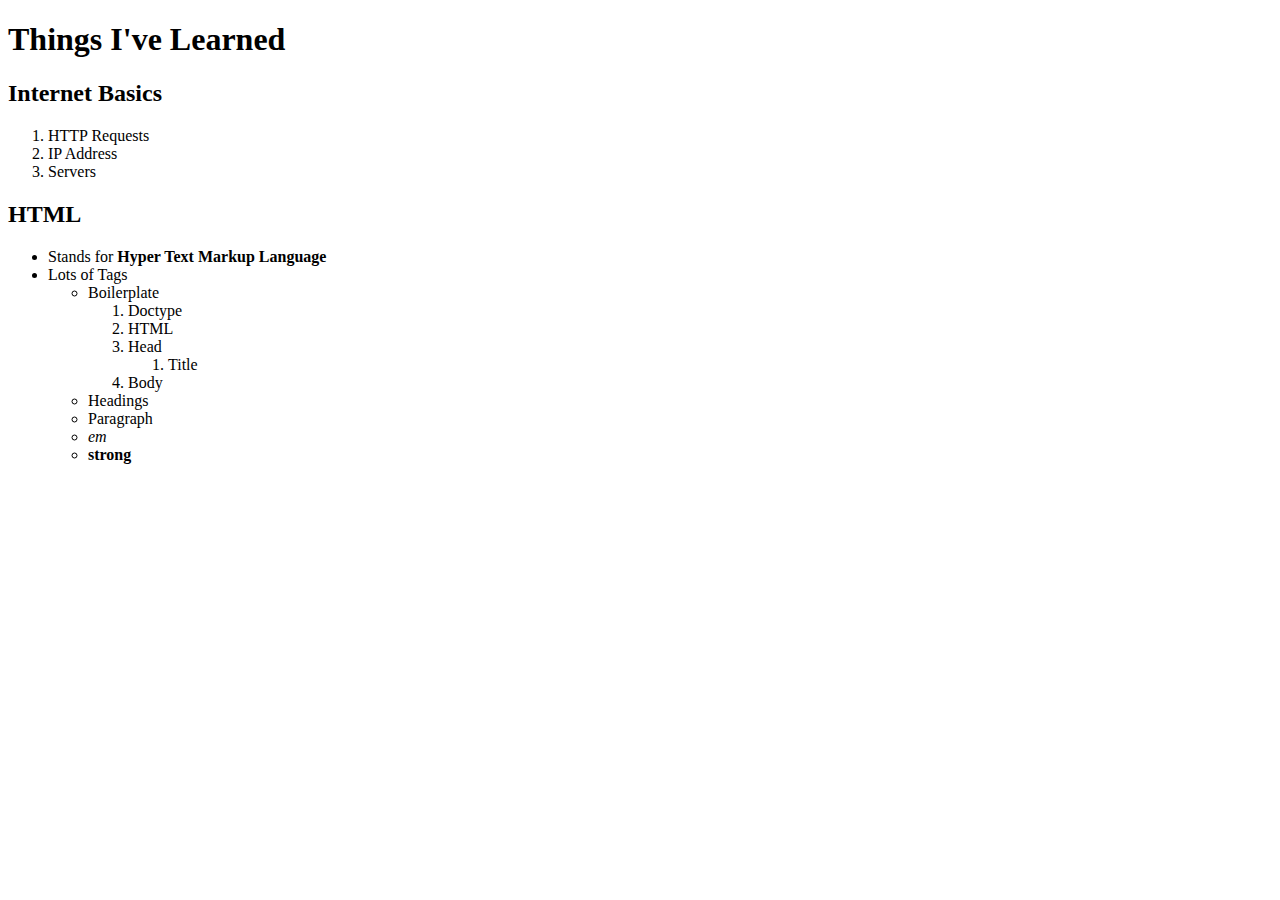
<file: Section003/ListAssignment/index.html>
<!DOCTYPE html>
<html lang="en">
<head>
    <meta charset="UTF-8">
    <meta name="viewport" content="width=device-width, initial-scale=1.0">
    <title>Things I've Learned</title>
</head>
<body>
    <h1>Things I've Learned</h1>
    <h2>Internet Basics</h2>
    <ol>
        <li>HTTP Requests</li>
        <li>IP Address</li>
        <li>Servers</li>
    </ol>
    <h2>HTML</h2>
    <ul>
        <li>Stands for <strong>Hyper Text Markup Language</strong></li>
        <li>Lots of Tags
            <ul>
                <li>Boilerplate
                    <ol>
                        <li>Doctype</li>
                        <li>HTML</li>
                        <li>Head
                            <ol>
                                <li>Title</li>
                            </ol>
                        </li>
                        <li>Body</li>
                    </ol>
                </li>
                <li>Headings</li>
                <li>Paragraph</li>
                <li><em>em</em></li>
                <li><strong>strong</strong></li>
            </ul>
        </li>
    </ul>
</body>
</html>
</file>
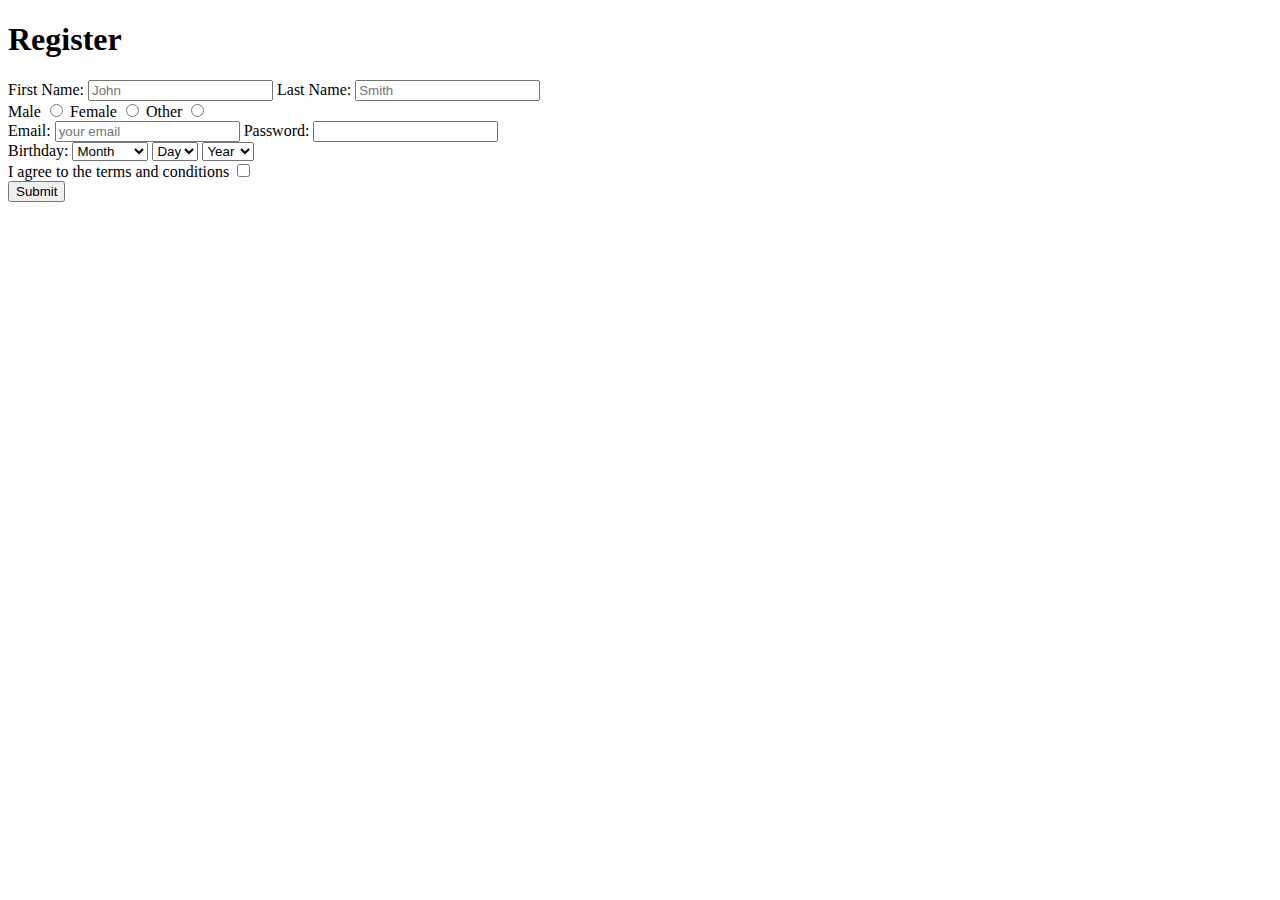
<file: Section004/FormExercise/register.html>
<!DOCTYPE html>
<html lang="en">

<head>
    <meta charset="UTF-8">
    <meta name="viewport" content="width=`, initial-scale=1.0">
    <title>Registration Form</title>
</head>

<body>
    <h1>Register</h1>
    <form>
        <div>
            <label for="first">First Name:</label>
            <input id="first" name="first" type="text" placeholder="John" required>
            <label for="last">Last Name:</label>
            <input id="last" name="first" type="text" placeholder="Smith" required>
        </div>
        <div>
            <label for="male">Male</label>
            <input id="male" name="gender" type="radio" value="Male" required>
            <label for="female">Female</label>
            <input id="female" name="gender" type="radio" value="Female" required>
            <label for="other">Other</label>
            <input id="other" name="gender" type="radio" value="Other" required>
        </div>
        <div>
            <label for="email">Email:</label>
            <input type="email" id="email" name="email" placeholder="your email" required>
            <label for="password">Password:</label>
            <input type="password" id="password" name="password" pattern=".{5,10}" title="5 to 10 characters" required>
        </div>
        <div>
            Birthday:
            <select name="month">
                <option value="Month" required>Month</option>
                <option value="Jan" required>January</option>
                <option value="Feb" required>February</option>
                <option value="Mar" required>March</option>
            </select>
            <select name="day">
                <option value="Day" required>Day</option>
                <option value="1" required>1</option>
                <option value="2" required>2</option>
                <option value="3" required>3</option>
            </select>
            <select name="year">
                <option value="Year" required>Year</option>
                <option value="2020" required>2020</option>
                <option value="2010" required>2010</option>
                <option value="2000" required>2000</option>
            </select>
        </div>
        <div>
            <label for="terms">I agree to the terms and conditions</label>
            <input id="terms" name="terms" type="checkbox" required>
        </div>
        <input type="submit">
    </form>
</body>

</html>
</file>
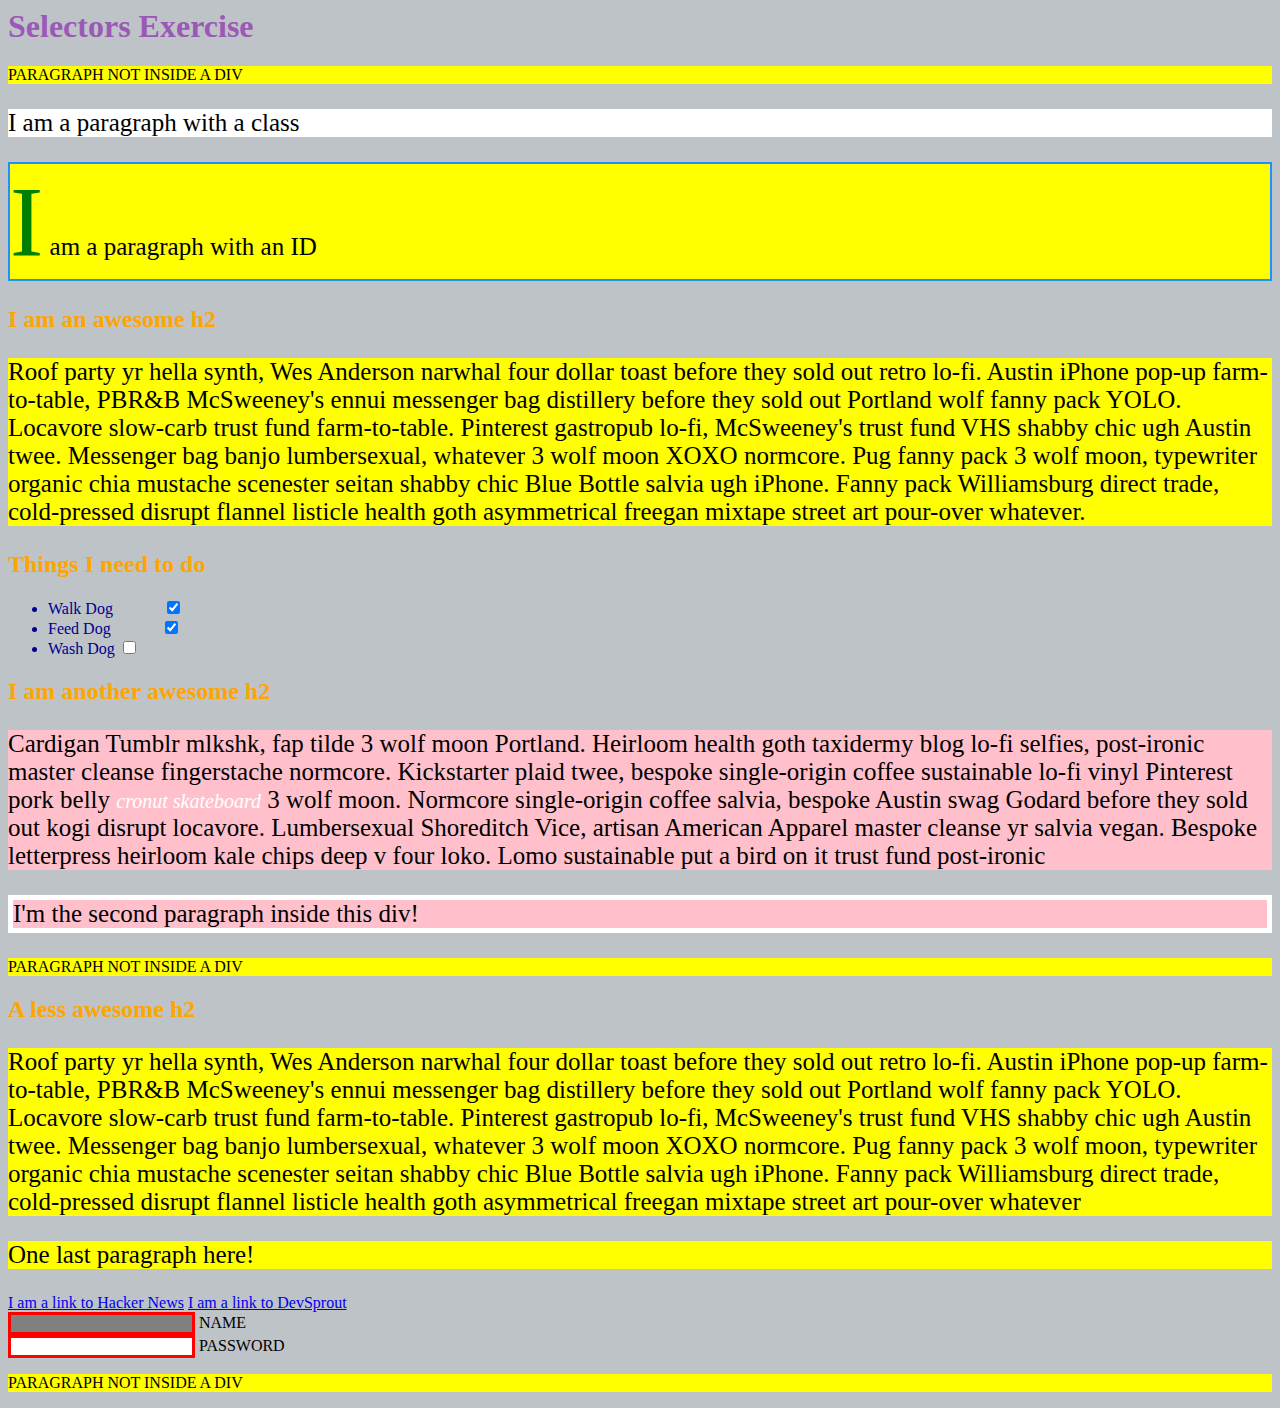
<file: Section005/SelectorExercise/selectorsExercise.html>
<html>
<head>
  <meta charset="UTF-8">
  <title>Selectors Exercise</title>
  <link rel="stylesheet" type="text/css" href="selectors.css">
</head>
<body>
  <h1>Selectors Exercise</h1>

<p>PARAGRAPH NOT INSIDE A DIV</p>

<div>
  <p class="hello">I am a paragraph with a class</p>
  <p id="special">I am a paragraph with an ID</p>

  <h2>I am an awesome h2</h2>
  
  
  <p>Roof party yr hella synth, Wes Anderson narwhal four dollar toast before they sold out retro lo-fi. Austin iPhone pop-up farm-to-table, PBR&B McSweeney's ennui messenger bag distillery before they sold out Portland wolf fanny pack YOLO. Locavore slow-carb trust fund farm-to-table. Pinterest gastropub lo-fi, McSweeney's trust fund VHS shabby chic ugh Austin twee. Messenger bag banjo lumbersexual, whatever 3 wolf moon XOXO normcore. Pug fanny pack 3 wolf moon, typewriter organic chia mustache scenester seitan shabby chic Blue Bottle salvia ugh iPhone. Fanny pack Williamsburg direct trade, cold-pressed disrupt flannel listicle health goth asymmetrical freegan mixtape street art pour-over whatever.</p>

</div>

<div>
  <h2>Things I need to do</h2>

  <ul>
    <li>Walk Dog <input type="checkbox" checked> </li>
    <li>Feed Dog <input type="checkbox" checked> </li>
    <li>Wash Dog <input type="checkbox"></li>
  </ul>
</div>

<div>
  <h2>I am another awesome h2</h2>

  <p>Cardigan Tumblr mlkshk, fap tilde 3 wolf moon Portland. Heirloom health goth taxidermy blog lo-fi selfies, post-ironic master cleanse fingerstache normcore. Kickstarter plaid twee, bespoke single-origin coffee sustainable lo-fi vinyl Pinterest pork belly <em>cronut skateboard</em> 3 wolf moon. Normcore single-origin coffee salvia, bespoke Austin swag Godard before they sold out kogi disrupt locavore. Lumbersexual Shoreditch Vice, artisan American Apparel master cleanse yr salvia vegan. Bespoke letterpress heirloom kale chips deep v four loko. Lomo sustainable put a bird on it trust fund post-ironic</p>

  <p>I'm the second paragraph inside this div!</p>
</div>

<p>PARAGRAPH NOT INSIDE A DIV</p>


<div>
  <h2>A less awesome h2</h2>

  <p>Roof party yr hella synth, Wes Anderson narwhal four dollar toast before they sold out retro lo-fi. Austin iPhone pop-up farm-to-table, PBR&B McSweeney's ennui messenger bag distillery before they sold out Portland wolf fanny pack YOLO. Locavore slow-carb trust fund farm-to-table. Pinterest gastropub lo-fi, McSweeney's trust fund VHS shabby chic ugh Austin twee. Messenger bag banjo lumbersexual, whatever 3 wolf moon XOXO normcore. Pug fanny pack 3 wolf moon, typewriter organic chia mustache scenester seitan shabby chic Blue Bottle salvia ugh iPhone. Fanny pack Williamsburg direct trade, cold-pressed disrupt flannel listicle health goth asymmetrical freegan mixtape street art pour-over whatever</p>

  <p>One last paragraph here!</p>

  <a href="https://news.ycombinator.com/">I am a link to Hacker News</a>
  <a href="https://www.devsprout.io">I am a link to DevSprout</a>
  <br>

  <input type="text" name="name" /><label> Name</label><br/>
  <input type="password" name="password" /><label> Password</label><br/>

</div>

<p>PARAGRAPH NOT INSIDE A DIV</p>

</body>
</html>
</file>
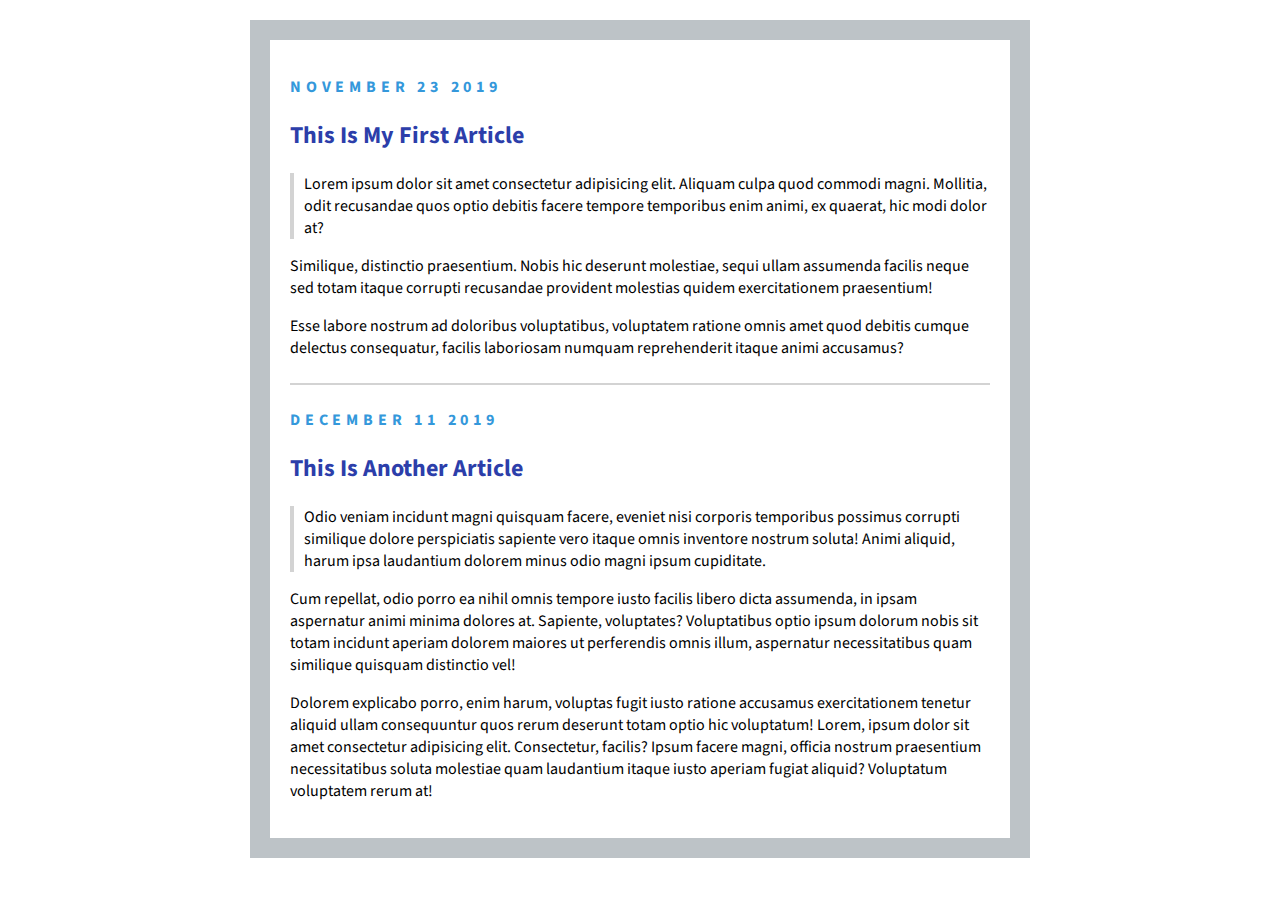
<file: Section006/Blog/blog.html>
<!DOCTYPE html>
<html lang="en">

<head>
    <title>Blog</title>
    <link rel="stylesheet" href="blog.css">
    <link href="https://fonts.googleapis.com/css?family=Source+Sans+Pro:400,700&display=swap" rel="stylesheet">
</head>

<body>
    <div>
    <h3>November 23 2019</h3>
    <h2>This is my first article</h2>
    <p>Lorem ipsum dolor sit amet consectetur adipisicing elit. Aliquam culpa quod commodi magni.
        Mollitia, odit recusandae quos optio debitis facere tempore temporibus enim animi,
        ex quaerat, hic modi dolor at?</p>
    <p>Similique, distinctio praesentium. Nobis hic deserunt molestiae,
        sequi ullam assumenda facilis neque sed totam itaque corrupti recusandae
        provident molestias quidem exercitationem praesentium!</p>
    <p>Esse labore nostrum ad doloribus voluptatibus, voluptatem ratione
        omnis amet quod debitis cumque delectus consequatur, facilis laboriosam
        numquam reprehenderit itaque animi accusamus?</p>
    </div>
    <hr>
    <div>
    <h3>December 11 2019</h3>
    <h2>This is another article</h2>
    <p>Odio veniam incidunt magni
        quisquam facere, eveniet nisi corporis temporibus possimus corrupti similique dolore
        perspiciatis sapiente vero itaque omnis inventore nostrum soluta!
        Animi aliquid, harum ipsa laudantium dolorem minus odio magni ipsum cupiditate.</p>
    <p>Cum repellat,
        odio porro ea nihil omnis tempore iusto facilis libero dicta assumenda,
        in ipsam aspernatur animi minima dolores at. Sapiente, voluptates?
        Voluptatibus optio ipsum dolorum nobis sit totam incidunt aperiam
        dolorem maiores ut perferendis omnis illum, aspernatur necessitatibus
        quam similique quisquam distinctio vel!</p>
    <p>Dolorem
        explicabo porro, enim harum, voluptas fugit iusto ratione accusamus
        exercitationem tenetur aliquid ullam consequuntur quos rerum deserunt
        totam optio hic voluptatum! Lorem, ipsum dolor sit amet consectetur
        adipisicing elit. Consectetur, facilis? Ipsum facere magni, officia
        nostrum praesentium necessitatibus soluta molestiae quam laudantium
        itaque iusto aperiam fugiat aliquid? Voluptatum voluptatem rerum at!</p>
    </div>
</body>

</html>
</file>
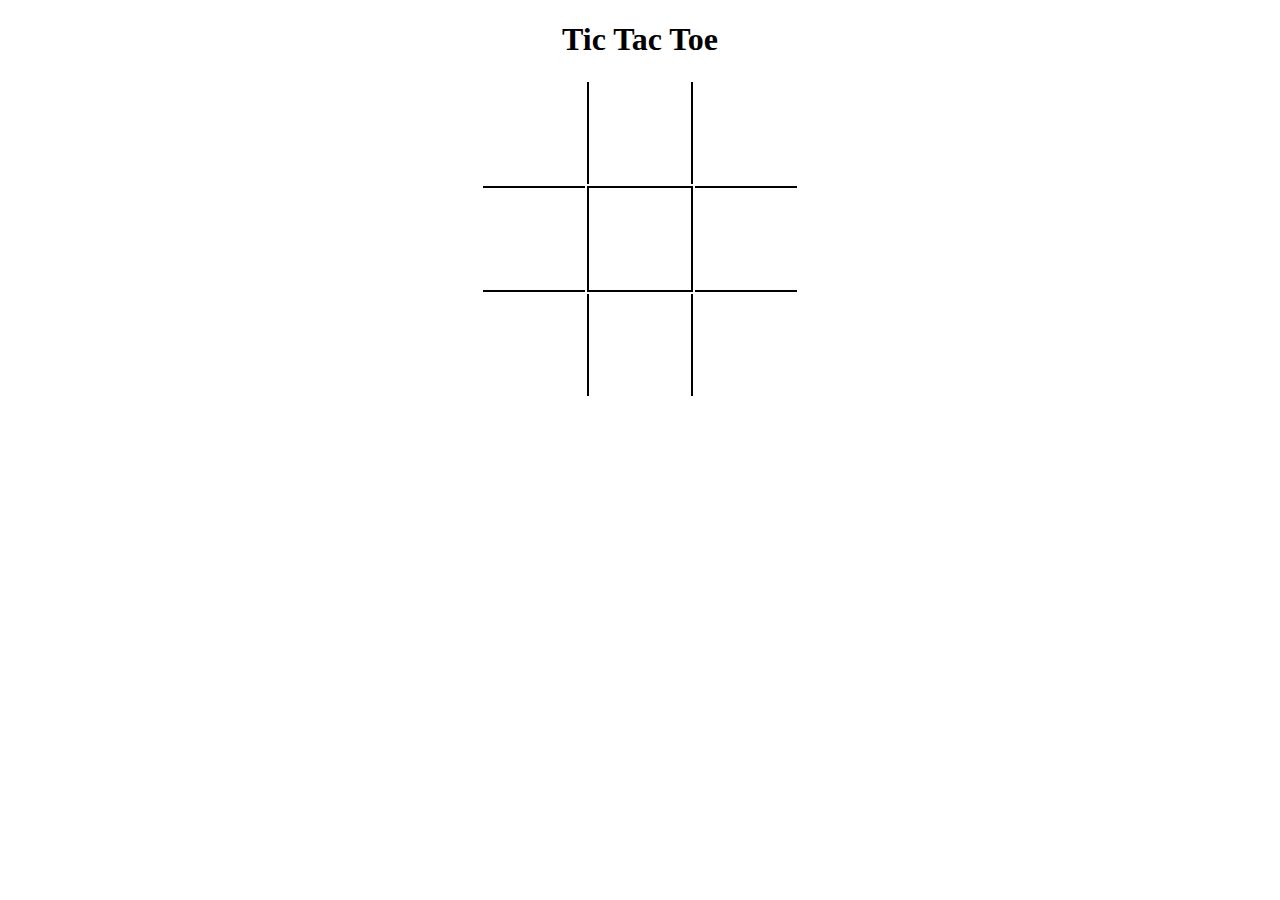
<file: Section006/TicTacToe/board.html>
<!DOCTYPE html>

<head>
    <title>Tic Tac Toe</title>
    <link rel="stylesheet" href="board.css">
</head>

<body>
    <h1>Tic Tac Toe</h1>

    <table>
        <tr>
            <td></td>
            <td class="vertical"></td>
            <td></td>
        </tr>
            <td class="horizontal"></td>
            <td class="vertical horizontal"></td>
            <td class="horizontal"></td>
        <tr>
            <td></td>
            <td class="vertical"></td>
            <td></td>
        </tr>
    </table>
</body>

</html>
</file>
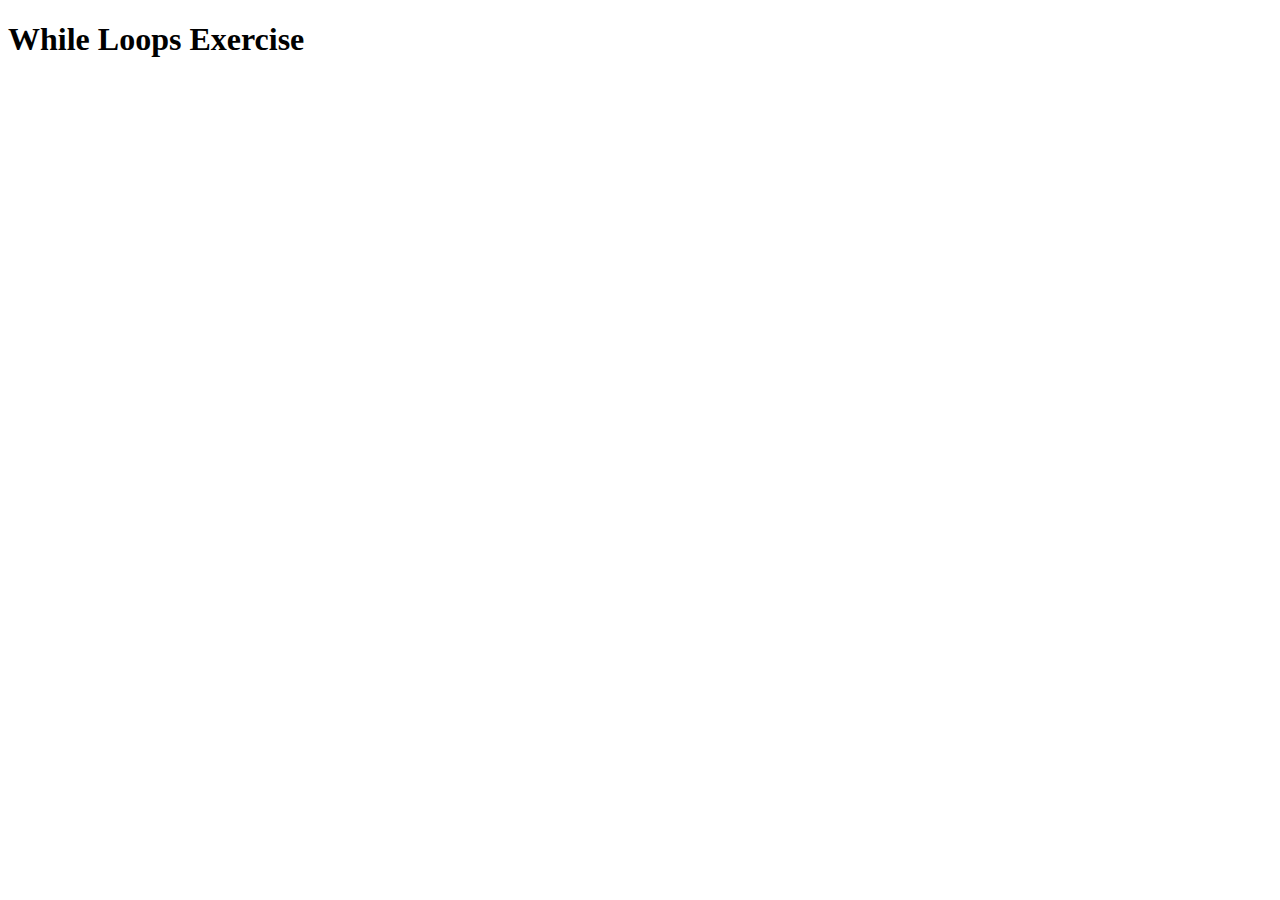
<file: Section011/WhileLoops/while.html>
<!DOCTYPE html>
<html lang="en">
<head>
    <meta charset="UTF-8">
    <meta name="viewport" content="width=device-width, initial-scale=1.0">
    <title>While Loops Exercise</title>
    <script src="while.js"></script>
</head>
<body>
    <h1>While Loops Exercise</h1>
</body>
</html>
</file>
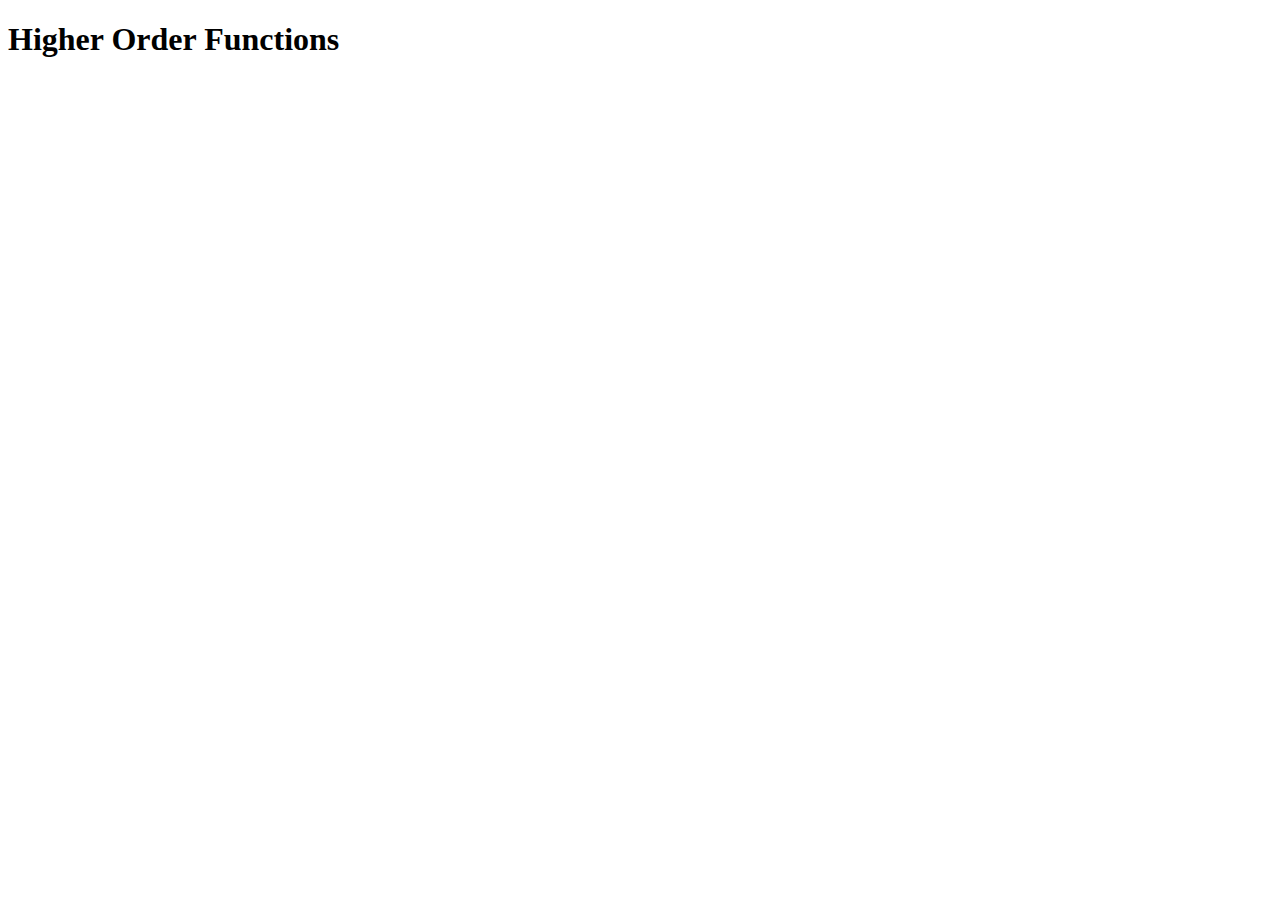
<file: Section012/HigherOrderFunctions/hof.html>
<!DOCTYPE html>
<html lang="en">
<head>
    <meta charset="UTF-8">
    <meta name="viewport" content="width=device-width, initial-scale=1.0">
    <title>Higher Order Functions</title>
    <script src="hof.js"></script>
</head>
<body>
    <h1>Higher Order Functions</h1>
</body>
</html>
</file>
<file: Section005/SelectorExercise/selectors.css>
/* Style the HTML elements according to the following instructions. 
DO NOT ALTER THE EXISTING HTML TO DO THIS.  WRITE ONLY CSS!

/* Give the <body> element a background of #bdc3c7*/
body {
    background-color: #bdc3c7;
}

/* Make the <h1> element #9b59b6*/
h1 {
    color: #9b59b6;
}

/* Make all <h2> elements orange */
h2 {
    color: orange;
}

/* Make all <li> elements blue(pick your own hexadecimal blue)*/ 
li {
    color: darkblue;
}

/*Change the background on every paragraph to be yellow*/
p {
    background-color: yellow;
}

/*Make all inputs have a 3px red border*/
input {
    border-width: 3px;
    border-color: red;
    border-style: solid;
}

/* Give everything with the class 'hello' a white background*/
.hello {
    background-color: white;
}

/* Give the element with id 'special' a 2px solid blue border(pick your own rgb blue)*/
#special {
    border-width: 2px;
    border-color: dodgerblue;
    border-style: solid;
}

/*Make all the <p>'s that are nested inside of divs 25px font(font-size: 25px)*/
div > p {
    font-size: 25px;
}

/*Make only inputs with type 'text' have a gray background*/
input[type=text] {
    background-color: gray;
}

/* Give both <p>'s inside the 3rd <div> a pink background*/
div:nth-of-type(3) > p {
    background-color: pink;
}

/* Give the 2nd <p> inside the 3rd <div> a 5px white border*/
div:nth-of-type(3) > p:nth-of-type(2) {
    border-width: 5px;
    border-color: white;
    border-style: solid;
}

/* Make the <em> in the 3rd <div> element white and 20px font(font-size:20px)*/
div:nth-of-type(3) em {
    color: white;
    font-size: 20px;
}

/*BONUS CHALLENGES*/
/*You may need to research some other selectors and properties*/

/*Make all "checked" checkboxes have a left margin of 50px(margin-left: 50px)*/
input:checked {
    margin-left: 50px;
}

/* Make the <label> elements all UPPERCASE without changing the HTML(definitely look this one up*/
label {
    text-transform: uppercase;
}

/*Make the first letter of the element with id 'special' green and 100px font size(font-size: 100)*/
#special::first-letter {
    color: green;
    font-size: 100px;
}

/*Make the <h1> element's color change to blue when hovered over */
h1:hover {
    color: blue;
}

/*Make the <a> element's that have been visited gray */
a:visited {
    color: gray;
}
</file>
<file: Section006/Blog/blog.css>
body {
    border: 20px solid #bdc3c7;
    font-family: 'Source Sans Pro', sans-serif;
    max-width: 700px;
    width: 70%;
    margin: 20px auto;
    padding: 20px;
 }
 h2 {
     color: #2c3eaa;
     text-transform: capitalize;
     font-weight: 700;
     font-style: bold;
 }
 h3 {
     color: #3498db;
     text-transform: uppercase;
     font-size: 1em;
     letter-spacing: 0.3rem;
 }
 div > p:nth-of-type(1) {
     border-left: 4px solid lightgray;
     padding-left: 10px;
 }
 hr {
     border: 0.5px solid lightgray;
     margin-top: 1.5em;
     margin-bottom: 1.5em;
 }
</file>
<file: Section006/TicTacToe/board.css>
h1 {
    text-align: center;
}

table {
    margin: auto;
}

td {
    width: 100px;
    height: 100px;
    margin: 0px;
}

.vertical {
    border-right: 2px solid black;
    border-left: 2px solid black;
}
.horizontal {
    border-top: 2px solid black;
    border-bottom: 2px solid black;
}
</file>
